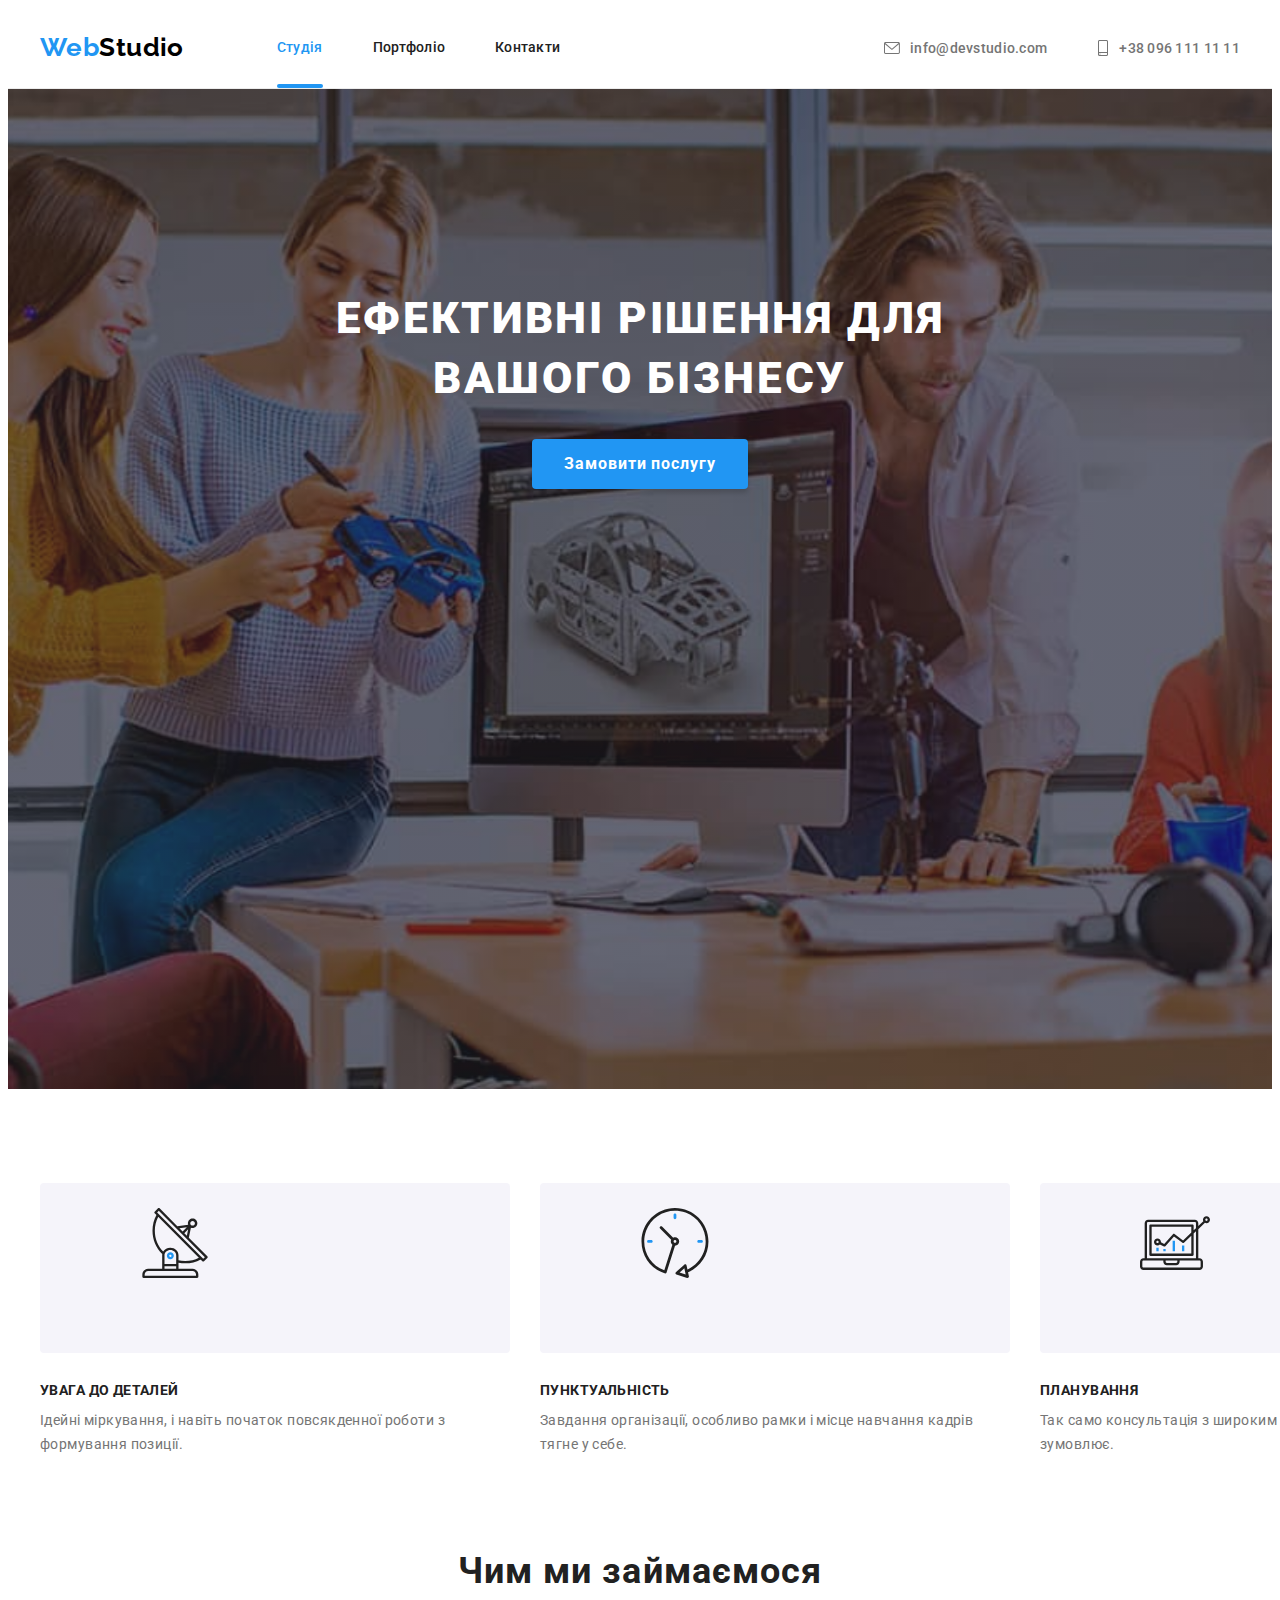
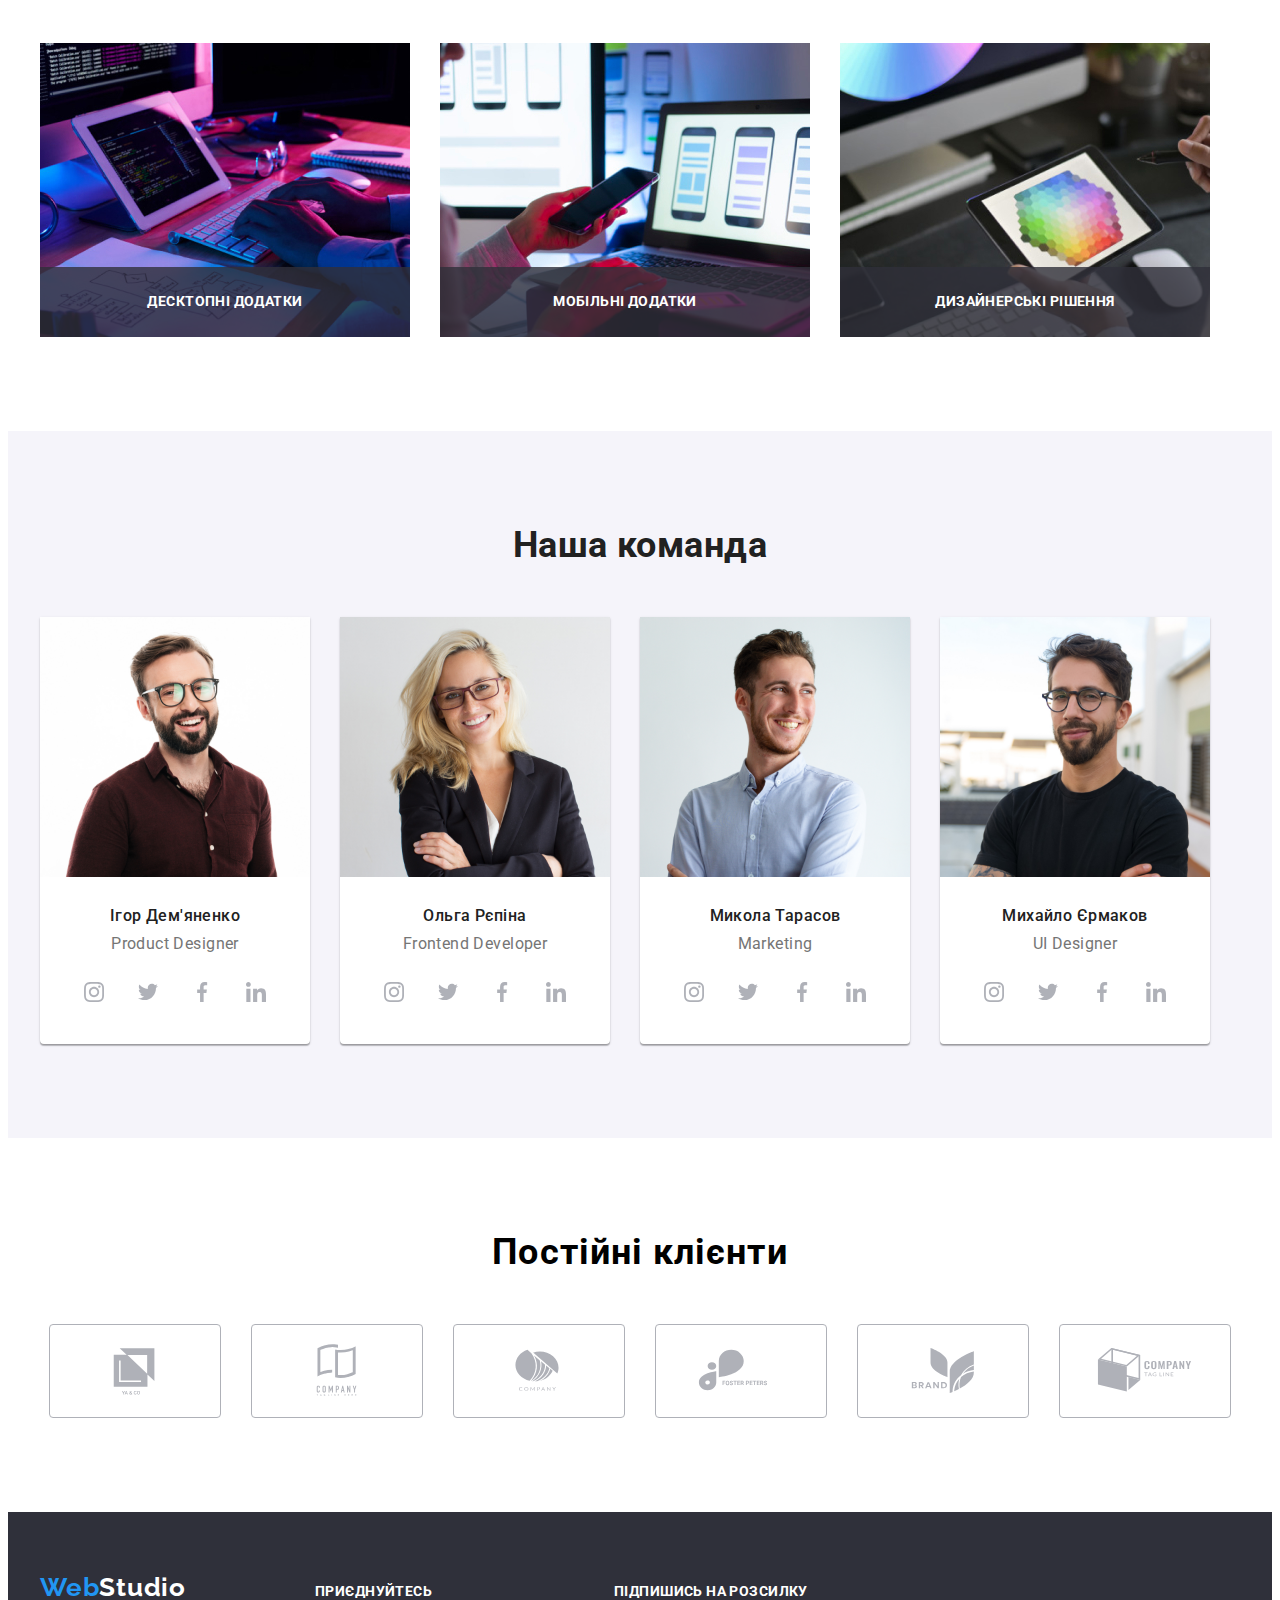
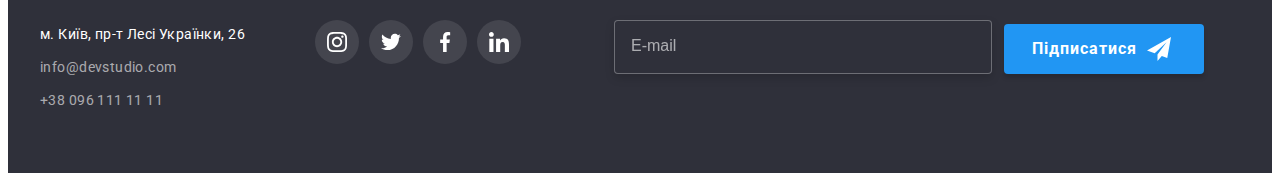
<file: index.html>
<!DOCTYPE html>
<html lang="en">
<head>
    <meta charset="UTF-8">
    <meta http-equiv="X-UA-Compatible" content="IE=edge">
    <meta name="viewport" content="width=device-width, initial-scale=1.0">
    <title>WebStudio</title>
    <link rel="preconnect" href="https://fonts.googleapis.com">
    <link rel="preconnect" href="https://fonts.gstatic.com" crossorigin>
    <link href="https://fonts.googleapis.com/css2?family=Montserrat:wght@400;700&family=Raleway:wght@700&family=Roboto:wght@400;500;700;900&display=swap" rel="stylesheet">
    <link rel="stylesheet" href="https://cdnjs.cloudflare.com/ajax/libs/modern-normalize/1.1.0/modern-normalize.min.css" integrity="sha512-wpPYUAdjBVSE4KJnH1VR1HeZfpl1ub8YT/NKx4PuQ5NmX2tKuGu6U/JRp5y+Y8XG2tV+wKQpNHVUX03MfMFn9Q==" crossorigin="anonymous" referrerpolicy="no-referrer" />
   
    <link rel="stylesheet" href="./css/main.min.css">
</head>
<body>
<header class="header">
    <div class="container header__main">
        <nav class="navigation">
            <a class="logo navigation-logo" href="./index.html"> <span class="word">Web</span>Studio</a>
            <ul class="pages__list list">
                <li class="pages__details">
                    <a class="pages__item link current " href="./index.html">Студія</a>
                </li>
                <li class="pages__details">
                    <a class="pages__item link" href="./portfolio.html">Портфоліо</a>
                </li>
                <li class="pages__details">
                    <a class="pages__item link" href="">Контакти</a>
                </li>
            </ul>
        </nav>
        <ul class="contacts list">
            <li class="pages__details">
                <a class="contact link" href="mailto:info@devstudio.com"><svg class="mail-phone" width="16px" height="12px">
                    <use href="./images/symbol-defs.svg#icon-envelope"></use>
                </svg>info@devstudio.com</a>
            </li>
            <li class="pages__details">
                <a class="contact link" href="tel:+380961111111"><svg class="mail-phone" width="12px" height="16px">
                    <use href="./images/symbol-defs.svg#icon-smartphone"></use>
                </svg>+38 096 111 11 11</a>
            </li>
        </ul>
    </div>
</header>
<main>
    <section class="hero overlay">
        <div class="container">
            <h1 class="hero__title">Ефективні рішення для вашого бізнесу</h1>
            <button class="button" type="button" data-modal-open>Замовити послугу</button>
            <div class="backdrop is-hidden" data-modal>
                <div class="modal">
                    <form class="blank">                  
                        <p class="blank__inform">
                            Залишайте свої данні, ми вам передзвонимо
                        </p>
                        <div class="customers-details__field">
                            <label for="name">Имя</label>
                            <div class="customers-details__input-wrapper">
                                <input class="customers-details__input" type="text" name="name" id="name" placeholder=" " />
                                <svg class="customers-details__icon" width="11px" height="11px">
                                    <use href="./images/symbol-defs.svg#icon-Name-contact">
                                    </use>
                                </svg>
                            </div>
                        </div>
                        <div class="customers-details__field">
                            <label for="tel">Телефон</label>
                            <div class="customers-details__input-wrapper">
                                <input class="customers-details__input" type="tel" name="tel" id="tel" placeholder=" " />
                                <svg class="customers-details__icon" width="13px" height="13px">
                                    <use href="./images/symbol-defs.svg#icon-Phone">
                                    </use>
                                </svg>
                            </div>
                        </div>
                        <div class="customers-details__field">
                            <label for="email">Пошта</label>
                            <div class="customers-details__input-wrapper">
                                <input class="customers-details__input" type="email" name="email" id="email" placeholder=" " />
                                <svg class="customers-details__icon" width="15px" height="12px">
                                    <use href="./images/symbol-defs.svg#icon-Email">
                                    </use>
                                </svg>
                            </div>
                        </div>
                        <div class="customers-details__field">
                            <label for="comment">Коментар</label>
                            <textarea name="comment" id="comment" placeholder="Введіть текст"></textarea>
                        </div>
                        <div class="customers-details__field">
                            <div class="polocy">
                                <input class="policy__check visually-hidden" type="checkbox" name="policy" id="policy" />
                                <label class="policy__label" for="policy">
                                    <span class="policy__modal">
                                        <svg width="11px" height="8px">
                                            <use href="./images/symbol-defs.svg#icon-Vector-1">
                                            </use>
                                        </svg>
                                    </span>Погоджуюся з розсилкрю та приймаю<a class="contract-details-link" href=" ">Умови
                                        договору </a> </label>
                            </div>
                        </div>
                        <button class="btn" type="submit">Відправити</button>
                    </form>
                    <button type="button" class="close" data-modal-close>
                        <svg width="11px" height="11px">
                            <use href="./images/symbol-defs.svg#icon-Vector-2-2">
                            </use>
                        </svg>
                    </button>
                </div>
            </div>
        </div>
    </section>
    <section class="reference">
        <div class="container">
            <h2 class="visually-hidden">Нотатки</h2>
            <ul class="reference__item list">
                <li class="reference__list ">
                    <div class="picture">
                        <svg class="feature-img" width="70px" height="70px">
                            <use href="./images/symbol-defs.svg#icon-antenna">
                            </use>
                        </svg>
                    </div>
                    <h3 class="reference__title">Увага до деталей</h3>
                    <p class="reference__text">Ідейні міркування, і навіть початок повсякденної роботи з формування
                        позиції.</p>
                </li>
                <li class="reference__list">
                    <div class="picture">
                        <svg class="feature-img" width="70px" height="70px">
                            <use href="./images/symbol-defs.svg#icon-clock">
                            </use>
                        </svg>
                    </div>
                    <h3 class="reference__title">Пунктуальність</h3>
                    <p class="reference__text">Завдання організації, особливо рамки і місце навчання кадрів тягне у себе.
                    </p>
                </li>
                <li class="reference__list">
                    <div class="picture">
                        <svg class="feature-img" width="70px" height="70px">
                            <use href="./images/symbol-defs.svg#icon-diagram">
                            </use>
                        </svg>
                    </div>
                    <h3 class="reference__title">Планування</h3>
                    <p class="reference__text">Так само консультація з широким активом значною мірою зумовлює.</p>
                </li>
                <li class="reference__list">
                    <div class="picture">
                        <svg class="feature-img" width="70px" height="70px">
                            <use href="./images/symbol-defs.svg#icon-astronaut">
                            </use>
                        </svg>
                    </div>
                    <h3 class="reference__title">Сучасні технології</h3>
                    <p class="reference__text">Значимість цих проблем настільки очевидна, що реалізація планових завдань.
                    </p>
                </li>
            </ul>
        </div>
    </section>
    <section class="work">
        <div class="container">
            <h2 class="work__title">Чим ми займаємося</h2>
            <ul class="work__item list">
                <li class="work__photo">
                    <div class="img">
                        <img src="./img/box1.jpg" alt="розробка сайту" width="370">
                        <p class="work__info">Десктопні додатки</p>
                    </div>
                </li>
                <li class="work__photo">
                    <div class="img">
                        <img src="./img/box2.jpg" alt="конфігурація додатку" width="370">
                        <p class="work__info">Мобільні додатки</p>
                    </div>
                </li>
                <li class="work__photo">
                    <div class="img">
                        <img src="./img/box3.jpg" alt="дизайнерське оформлення" width="370">
                        <p class="work__info">Дизайнерські рішення</p>
                    </div>
                </li>
            </ul>
        </div>
    </section>
    <section class="team">
       <div class="container">
        <h2 class="team-title">Наша команда</h2>
        <ul class="team-info list">
            <li class="team-list">
                <div class="img">
                    <img src="./img/ihor.jpg" alt="чоловік в бордовій сорочці" width="270">
                </div>
                <div class="team-detais">
                    <h3 class="team-name">Ігор Дем'яненко</h3>
                    <p class="team-text">Product Designer</p>
                    <ul class="team-soc list">
                        <li class="team-soc-item">
                            <a class="team-soc-link link" href="">
                                <svg class="team-soc-icon" width="20px" height="20px">
                                    <use href="./images/symbol-defs.svg#icon-instagram"></use>
                                </svg>
                            </a>
                        </li>
                        <li class="team-soc-item">
                            <a class="team-soc-link link" href="">
                                <svg class="team-soc-icon" width="20px" height="20px">
                                    <use href="./images/symbol-defs.svg#icon-twitter"></use>
                                </svg>
                            </a>
                        </li>
                        <li class="team-soc-item">
                            <a class="team-soc-link link" href="">
                                <svg class="team-soc-icon" width="20px" height="20px">
                                    <use href="./images/symbol-defs.svg#icon-facebook"></use>
                                </svg>
                            </a>
                        </li>
                        <li class="team-soc-item">
                            <a class="team-soc-link link" href="">
                                <svg class="team-soc-icon" width="20px" height="20px">
                                    <use href="./images/symbol-defs.svg#icon-linkedin"></use>
                                </svg>
                            </a>
                        </li>
                    </ul>
                </div>
            </li>
            <li class="team-list">
                <img src="./img/olga.jpg" alt="жінка в піджаку" width="270">
                <div class="team-detais">
                    <h3 class="team-name">Ольга Рєпіна</h3>
                    <p class="team-text">Frontend Developer</p>
                    <ul class="team-soc list">
                        <li class="team-soc-item">
                        <a class="team-soc-link link" href="">
                            <svg class="team-soc-icon" width="20px" height="20px">
                                <use href="./images/symbol-defs.svg#icon-instagram"></use>
                            </svg>
                        </a>
                    </li>
                    <li class="team-soc-item">
                        <a class="team-soc-link link" href="">
                            <svg class="team-soc-icon" width="20px" height="20px">
                                <use href="./images/symbol-defs.svg#icon-twitter"></use>
                            </svg>
                        </a>
                    </li>
                    <li class="team-soc-item">
                        <a class="team-soc-link link" href="">
                            <svg class="team-soc-icon" width="20px" height="20px">
                                <use href="./images/symbol-defs.svg#icon-facebook"></use>
                            </svg>
                        </a>
                    </li>
                    <li class="team-soc-item">
                        <a class="team-soc-link link" href="">
                            <svg class="team-soc-icon" width="20px" height="20px">
                                <use href="./images/symbol-defs.svg#icon-linkedin"></use>
                            </svg>
                        </a>
                    </li>
                     </ul>
                </div>
            </li>
            <li class="team-list">
                <div class="img">
                    <img src="./img/mykola.jpg" alt="чоловік у світлій сорочці" width="270">
                </div>
                <div class="team-detais">
                    <h3 class="team-name">Микола Тарасов</h3>
                    <p class="team-text">Marketing</p>
                    <ul class="team-soc list">
                        <li class="team-soc-item">
                            <a class="team-soc-link link" href="">
                                <svg class="team-soc-icon" width="20px" height="20px">
                                    <use href="./images/symbol-defs.svg#icon-instagram"></use>
                                </svg>
                            </a>
                        </li>
                        <li class="team-soc-item">
                            <a class="team-soc-link link" href="">
                                <svg class="team-soc-icon" width="20px" height="20px">
                                    <use href="./images/symbol-defs.svg#icon-twitter"></use>
                                </svg>
                            </a>
                        </li>
                        <li class="team-soc-item">
                            <a class="team-soc-link link" href="">
                                <svg class="team-soc-icon" width="20px" height="20px">
                                    <use href="./images/symbol-defs.svg#icon-facebook"></use>
                                </svg>
                            </a>
                        </li>
                        <li class="team-soc-item">
                            <a class="team-soc-link link" href="">
                                <svg class="team-soc-icon" width="20px" height="20px">
                                    <use href="./images/symbol-defs.svg#icon-linkedin"></use>
                                </svg>
                            </a>
                        </li>
                    </ul>
                </div>
            </li>
            <li class="team-list">
                <div class="img">
                    <img src="./img/mykhailo.jpg" alt="чоловік у чорній футболці" width="270">
                </div>
                <div class="team-detais">
                    <h3 class="team-name">Михайло Єрмаков</h3>
                    <p class="team-text">UI Designer</p>
                    <ul class="team-soc list">
                        <li class="team-soc-item">
                            <a class="team-soc-link link" href="">
                                <svg class="team-soc-icon" width="20px" height="20px">
                                    <use href="./images/symbol-defs.svg#icon-instagram"></use>
                                </svg>
                            </a>
                        </li>
                        <li class="team-soc-item">
                            <a class="team-soc-link link" href="">
                                <svg class="team-soc-icon" width="20px" height="20px">
                                    <use href="./images/symbol-defs.svg#icon-twitter"></use>
                                </svg>
                            </a>
                        </li>
                        <li class="team-soc-item">
                            <a class="team-soc-link link" href="">
                                <svg class="team-soc-icon" width="20px" height="20px">
                                    <use href="./images/symbol-defs.svg#icon-facebook"></use>
                                </svg>
                            </a>
                        </li>
                        <li class="team-soc-item">
                            <a class="team-soc-link link" href="">
                                <svg class="team-soc-icon" width="20px" height="20px">
                                    <use href="./images/symbol-defs.svg#icon-linkedin"></use>
                                </svg>
                            </a>
                        </li>
                    </ul>
                </div>
            </li>
        </ul>
       </div>
    </section>
    <section class="regular-customers">
        <div class="container">
            <h2 class="clients">Постійні клієнти</h2>
            <ul class="customers-list list">
                <li class="customers">
                    <a class="regular-customers-link link" href="">
                        <svg class="customers-logo" width="106px" height="60px">
                            <use href="./images/symbol-defs.svg#icon-logo-1">
                            </use>
                        </svg>
                    </a>
                </li>
                <li class="customers">
                    <a class="regular-customers-link link" href="">
                        <svg class="customers-logo" width="106px" height="60px">
                            <use href="./images/symbol-defs.svg#icon-logo-2">
                            </use>
                        </svg>
                    </a>
                </li>
                <li class="customers">
                    <a class="regular-customers-link link" href="">
                        <svg class="customers-logo" width="106px" height="60px">
                            <use href="./images/symbol-defs.svg#icon-logo-3">
                            </use>
                        </svg>
                    </a>
                </li>
                <li class="customers">
                    <a class="regular-customers-link link" href="">
                        <svg class="customers-logo" width="106px" height="60px">
                            <use href="./images/symbol-defs.svg#icon-logo-4">
                            </use>
                        </svg>
                    </a>
                </li>
                <li class="customers">
                    <a class="regular-customers-link link" href="">
                        <svg class="customers-logo" width="106px" height="60px">
                            <use href="./images/symbol-defs.svg#icon-logo-5">
                            </use>
                        </svg>
                    </a>
                </li>
                <li class="customers">
                    <a class="regular-customers-link link" href="">
                        <svg class="customers-logo" width="106px" height="60px">
                            <use href="./images/symbol-defs.svg#icon-logo-6">
                            </use>
                        </svg>
                    </a>
                </li>
            </ul>
        </div>
    </section>
</main>
<footer>
   <div class="container main-footer">
       <div class="navigation-footer">
        <a class="footer-logo" href="./index.html"> <span class="word">Web</span>Studio</a>
        <address class="adress">
            <ul class="adress-list list">
                <li class="contact-info">
                    <a class="adress-street link" href="https://goo.gl/maps/QFb7DLTNwbbbnxzx8" target="_blank"
                        rel="noreferrer noopener">м. Київ, пр-т Лесі Українки, 26</a>
                </li>
                <li class="contact-info"><a class="adress-mail link" href="mailto:info@devstudio.com">info@devstudio.com</a>
                </li>
                <li class="contact-info"><a class="adress-phone link" href="tel:+380961111111">+38 096 111 11 11</a></li>
            </ul>
        </address>
       </div>
        <div class="join-footer">
            <p class="join">Приєднуйтесь</p>
            <ul class="soc-main list">
                <li class="soc-list">
                   <a class="social-networks-list link" href="">
                    <svg class="social-networks" width="20px" height="20px">
                        <use href="./images/symbol-defs.svg#icon-instagram"></use>
                    </svg>
                   </a>
                </li>
                <li class="soc-list">
                    <a class="social-networks-list link" href="">
                        <svg class="social-networks" width="20px" height="20px">
                            <use href="./images/symbol-defs.svg#icon-twitter"></use>
                        </svg>
                    </a>
                </li>
                <li class="soc-list">
                    <a class="social-networks-list link" href="">
                        <svg class="social-networks" width="20px" height="20px">
                            <use href="./images/symbol-defs.svg#icon-facebook"></use>
                        </svg>
                    </a>
                </li>
                <li class="soc-list">
                    <a class="social-networks-list link" href="">
                        <svg class="social-networks" width="20px" height="20px">
                            <use href="./images/symbol-defs.svg#icon-linkedin"></use>
                        </svg>
                    </a>
                </li>
            </ul>
        </div>
        <form class="footer-form">
            <div class="footer-field">
                <label for="email">Підпишись на розсилку</label>
                <input class="footer-input-details" type="email" name="email-footer" id="email" placeholder="E-mail" />
            </div>
            <button class="footer-button" type="submit">Підписатися
            <svg class="footer-button-icon" width="24px" height="24px">
                <use href="./images/symbol-defs.svg#icon-icon-send">
                </use>
            </svg>
            </button>
        </form>
   </div>
</footer>
<script src="./js/modal.js"></script>
</body>
</html>
</file>
<file: css/main.min.css>
p,h1,h2,h3,h4,h5,h6{margin:0px}ul{margin:0;padding-left:0px}:root{--main-background: #FFFFFF;--main-font: "Roboto", sans-serif;--main-titlet-color: #212121;--main-text-color: #757575;--main-accent-color: #2196F3;--main-photo-background: #EEEEEE;--second-logo-color: #000000;--button-color: #F5F4FA;--color: #FFFFFF 60 %;--color-section: #2F303A;--line-color: #ECECEC}.container{width:1200px;padding-right:15px;padding-left:15px;margin:0 auto}.team-soc{display:flex;align-items:center;justify-content:center;margin-top:16px}.tem-soc-icon{fill:#afb1b8}.team-soc-item:not(:last-child){margin-right:10px}.list{list-style:none}.link{text-decoration:none}body{font-family:var(--main-font);background:var(--main-background);color:var(--main-text-color);font-size:14px;letter-spacing:.03em}img{display:block;max-width:100%;height:auto}.visually-hidden{position:absolute;white-space:nowrap;width:1px;height:1px;overflow:hidden;border:0;padding:0;clip:rect(0 0 0 0);-webkit-clip-path:inset(50%);clip-path:inset(50%);margin:-1px}.container{width:1200px;padding-right:15px;padding-left:15px;margin:0 auto}.header{border-bottom:1px solid var(--line-color)}.header__main{display:flex}.logo{font-family:"Raleway";font-weight:700;font-size:26px;line-height:1.2;color:#000;text-decoration:none;padding-bottom:25px;padding-top:24px}.word{font-weight:700;font-size:26px;line-height:1.2;color:#2196f3;letter-spacing:.03em}.navigation-logo{margin-right:93px}.navigation{display:flex;align-items:center}.pages__details{display:flex;align-items:center;justify-self:start;color:var(--main-text-color)}.pages__details:hover,.pages__details:focus{color:var(--main-accent-color)}.pages__details:not(:last-child){margin-right:50px}.mail-phone{fill:currentColor;margin-right:10px}.pages__list{display:flex;align-items:center}.pages__item{display:block;position:relative;padding-top:32px;padding-bottom:32px;font-weight:500;line-height:1.14;letter-spacing:.02em;color:var(--main-titlet-color);transition:transform 250ms cubic-bezier(0.4, 0, 0.2, 1)}.pages__item:hover,.pages__item:focus{color:var(--main-accent-color)}.current::after{content:"";position:absolute;display:block;bottom:0;left:0;width:100%;height:4px;background:var(--main-accent-color);border-radius:2px;opacity:1;transition:opacity 250ms cubic-bezier(0.4, 0, 0.2, 1)}.current{color:var(--main-accent-color)}.contacts{display:flex;align-items:center;margin-left:auto}.contact{display:flex;align-items:center;padding-top:32px;padding-bottom:32px;font-weight:500;line-height:16px;letter-spacing:.02em;color:var(--main-text-color);transition:transform 250ms cubic-bezier(0.4, 0, 0.2, 1)}.contact:hover,.contact:focus{color:var(--main-accent-color)}.hero{background-color:#c4c4c4;padding-top:200px;padding-bottom:200px;text-align:center}.hero__title{width:696px;margin:0 auto;margin-bottom:30px;font-family:var(--main-font);font-weight:900;font-size:44px;line-height:1.36;text-align:center;text-transform:uppercase;letter-spacing:.06em;color:#fff}.button{padding-top:10px;padding-right:32px;padding-bottom:10px;padding-left:32px;font-family:var(--main-font);font-weight:700;font-size:16px;line-height:1.87;text-align:center;color:var(--main-background);letter-spacing:.06em;background-color:var(--main-accent-color);box-shadow:0px 4px 4px rgba(0,0,0,.15);border-radius:4px;cursor:pointer;border:none}.overlay{max-width:1600px;height:600px;margin-right:auto;margin-left:auto;background-image:linear-gradient(rgba(47, 48, 58, 0.4), rgba(47, 48, 58, 0.4)),url(../images/overlay.jpg);background-size:cover;background-position:center;background-repeat:no-repeat}.backdrop{position:fixed;top:0;left:0;width:100%;height:100%;background-color:rgba(0,0,0,.2);transition:opacity 250ms cubic-bezier(0.4, 0, 0.2, 1),visibility 250ms cubic-bezier(0.4, 0, 0.2, 1);z-index:1;overflow-y:scroll}.is-hidden{opacity:0;visibility:hidden;pointer-events:none}.close{display:flex;width:30px;height:30px;margin-top:14px;margin-right:14px;padding:10px;border-radius:50%;background-color:var(--main-background);border:1px solid rgba(0,0,0,.1);cursor:pointer;transition:fill 250ms cubic-bezier(0.4, 0, 0.2, 1)}.close:hover,.close:focus{color:var(--main-accent-color)}.close{fill:currentColor}.modal{display:flex;justify-content:flex-end;position:absolute;top:50%;left:50%;transform:translate(-50%, -50%) rotate(360deg);width:528px;height:581px;transition:transform 250ms cubic-bezier(0.4, 0, 0.2, 1);background:var(--main-background);box-shadow:0px 1px 3px rgba(0,0,0,.12),0px 1px 1px rgba(0,0,0,.14),0px 2px 1px rgba(0,0,0,.2);border-radius:4px}.backdrop.is-hidden .modal{transform:translate(-50%, -50%) rotate(0)}.blank{width:528px;background:var(--main-background);margin-right:auto;padding-top:40px;padding-left:40px}.blank__inform{width:448px;font-weight:700;font-size:20px;line-height:1.15;text-align:center;margin-top:2px;margin-bottom:10px;color:var(--main-titlet-color)}.customers-details__field{display:flex;flex-direction:column}.customers-details__field:nth-child(-n+4){margin-bottom:10px}.customers-details__field label{text-align:left;font-weight:400;font-size:12px;line-height:1.16;letter-spacing:.01em;color:var(--main-text-color)}.customers-details__field label:not(:last-child){margin-bottom:4px}.customers-details__input{width:100%;height:40px;padding-left:42px;border:1px solid rgba(33,33,33,.2);border-radius:4px;outline:none;transition:border 250ms cubic-bezier(0.4, 0, 0.2, 1)}.customers-details__input::-moz-placeholder{font-weight:400;font-size:12px;line-height:1.16;letter-spacing:.01em;color:rgba(117,117,117,.5)}.customers-details__input:-ms-input-placeholder{font-weight:400;font-size:12px;line-height:1.16;letter-spacing:.01em;color:rgba(117,117,117,.5)}.customers-details__input::placeholder{font-weight:400;font-size:12px;line-height:1.16;letter-spacing:.01em;color:rgba(117,117,117,.5)}.customers-details__input:focus{border-color:#2196f3;outline:rgba(0,0,0,0)}.customers-details__input-wrapper{position:relative}.customers-details__icon{position:absolute;top:50%;left:12px;transform:translateY(-50%);fill:var(--second-logo-color);transition:fill 250ms cubic-bezier(0.4, 0, 0.2, 1)}.customers-details__input:focus+.customers-details__icon{border:#2196f3;fill:var(--main-accent-color);outline:rgba(0,0,0,0)}label.policy__label{display:flex;align-items:center;justify-content:center;margin-top:20px;justify-content:center}.policy__modal{display:flex;align-items:center;justify-content:center;width:16px;height:15px;margin-right:7px;border:2px solid var(--second-logo-color);box-shadow:0px 1px 3px rgba(0,0,0,.12),0px 1px 1px rgba(0,0,0,.14),0px 2px 1px rgba(0,0,0,.2);border-radius:4px;cursor:pointer}.policy__check:checked+.policy__label>.policy__modal{border:none;background-color:var(--main-accent-color)}.policy__modal svg{fill:rgba(0,0,0,0)}.policy__check:checked+.policy__label>.policy__modal svg{fill:var(--main-background)}.btn{padding-top:10px;padding-right:52px;padding-bottom:10px;padding-left:52px;margin-top:30px;font-family:var(--main-font);font-weight:700;font-size:16px;line-height:1.87;text-align:center;color:var(--main-background);letter-spacing:.06em;background-color:var(--main-accent-color);box-shadow:0px 4px 4px rgba(0,0,0,.15);border-radius:4px;cursor:pointer;border:none;outline:rgba(0,0,0,0)}.contract-details-link{color:#2196f3;outline:rgba(0,0,0,0);margin-left:1px}.customers-details__field textarea{resize:none;width:100%;height:120px;padding:12px 16px;font-weight:400;font-size:12px;line-height:14px;letter-spacing:.01em;color:rgba(117,117,117,.5);box-shadow:0px 1px 3px rgba(0,0,0,.12),0px 1px 1px rgba(0,0,0,.14),0px 2px 1px rgba(0,0,0,.2);border-radius:4px;outline:rgba(0,0,0,0)}.customers-details__field textarea:focus{border-color:#2196f3;outline:rgba(0,0,0,0);color:var(--second-logo-color)}.reference{padding-top:94px;padding-bottom:94px}.reference__item{display:flex}.reference__list{display:block;align-items:center}.picture{display:block;padding:25px 100px;margin-bottom:30px;width:270px;height:120px;background:var(--button-color);border-radius:4px}.reference__title{margin-bottom:10px;font-weight:700;font-size:14px;line-height:1.14;color:var(--main-titlet-color);text-transform:uppercase}.reference__list{flex-basis:270px}.reference__list:not(:last-child){margin-right:30px}.reference__text{line-height:1.71}.work{padding-bottom:94px}.work__item{display:flex}.work__photo{display:block}.work__photo:not(:last-child){margin-right:30px}.img{display:block;position:relative}.work__title{margin-bottom:50px;font-weight:700;font-size:36px;line-height:1.16;text-align:center;letter-spacing:.03em;color:var(--main-titlet-color)}.work__info{display:block;position:absolute;left:0;bottom:0;width:100%;background-color:rgba(47,48,58,.8);padding:27px 0;font-weight:700;font-size:14px;line-height:1.14;text-align:center;text-transform:uppercase;color:var(--main-background)}.team{background-color:var(--button-color);padding-bottom:94px;padding-top:94px}.team-info{display:flex}.team-title{margin-bottom:50px;font-weight:700;font-size:36px;line-height:1.16;text-align:center;color:var(--main-titlet-color)}.team-list{box-shadow:0px 1px 3px rgba(0,0,0,.12),0px 1px 1px rgba(0,0,0,.14),0px 2px 1px rgba(0,0,0,.2);border-radius:0px 0px 4px 4px;background-color:var(--main-background)}.team-list:not(:last-child){margin-right:30px}.team-detais{padding-top:30px;padding-bottom:30px;text-align:center}.team-name{margin-bottom:10px;font-weight:500;font-size:16px;line-height:1.18;color:var(--main-titlet-color)}.team-text{font-weight:400;font-size:16px;line-height:1.18}.team-soc-link{display:flex;align-items:center;justify-content:center;width:44px;height:44px;border-radius:50%;color:#afb1b8;transition:transform 250ms cubic-bezier(0.4, 0, 0.2, 1)}.team-soc-link:hover,.team-soc-link:focus{background-color:var(--main-accent-color);color:#fff}.team-soc-icon{fill:currentColor}.regular-customers{padding-top:94px;padding-bottom:94px;background-color:var(--main-background)}.clients{margin-bottom:50px;font-weight:700;font-size:36px;line-height:1.16;text-align:center;letter-spacing:.03em;color:var(--second-logo-color)}.customers:not(:last-child){margin-right:30px}.customers-list{display:flex;align-content:center;justify-content:center}.regular-customers-link{display:flex;align-items:center;justify-content:center;width:170px;height:92px;border:1px solid #afb1b8;border-radius:4px;color:#afb1b8;transition:transform 250ms cubic-bezier(0.4, 0, 0.2, 1)}.regular-customers-link:hover,.regular-customers-link:focus{color:var(--main-accent-color);border:1px solid var(--main-accent-color)}.customers-logo{fill:currentColor}.services{padding-top:94px;padding-bottom:94px}.service-item{display:flex;flex-wrap:wrap}.services-info{width:370px;margin-right:30px;margin-bottom:30px}.services-info:nth-child(3n){margin-right:0}.services-info:nth-last-child(-n+3){margin-bottom:0px}.groupa{display:block;position:relative}.groupa:hover,.groupa:focus{box-shadow:0px 1px 1px rgba(0,0,0,.12),0px 4px 4px rgba(0,0,0,.06),1px 4px 6px rgba(0,0,0,.16)}.portfolio-overlay{position:relative;overflow:hidden}.portfolio-container{display:block;position:absolute;top:0;left:0;opacity:0;transform:translateY(100%);width:100%;height:100%;background:rgba(33,150,243,.9);transition:transform 250ms cubic-bezier(0.4, 0, 0.2, 1),opacity 250ms cubic-bezier(0.4, 0, 0.2, 1)}.groupa:hover .portfolio-container{opacity:1;transform:translateY(0)}.portfolio-text{display:block;position:absolute;top:50%;left:50%;transform:translate(-50%, -50%);padding:63px 24px;width:100%;font-size:18px;line-height:1.55;color:var(--main-background)}.services-title{margin-bottom:4px;font-weight:700;font-size:18px;line-height:2;letter-spacing:.06em;color:var(--main-titlet-color)}.services-text{font-size:16px;line-height:1.87;color:var(--main-text-color)}.services-navigation{padding-top:20px;padding-right:24px;padding-bottom:20px;padding-left:24px;border:1px solid var(--main-photo-background);border-top:none}.option-list{display:flex;margin-bottom:50px;justify-content:center}.button-name{display:block}.button-name:not(:last-child){margin-right:8px}.button-title{display:flex;align-items:center;padding-top:6px;padding-right:25px;padding-bottom:6px;padding-left:25px;font-family:var(--main-font);font-weight:500;font-size:16px;line-height:1.62;text-align:center;letter-spacing:.03em;color:var(--main-titlet-color);background:var(--button-color);border:none;border-radius:4px;border-color:rgba(0,0,0,0);transition:transform 250ms cubic-bezier(0.4, 0, 0.2, 1)}.button-title{cursor:pointer}.button-title:hover,.button-title:focus{color:var(--main-background);background:var(--main-accent-color);box-shadow:0px 3px 1px rgba(0,0,0,.1),0px 1px 2px rgba(0,0,0,.08),0px 2px 2px rgba(0,0,0,.12)}.services{padding-top:94px;padding-bottom:94px}.service-item{display:flex;flex-wrap:wrap}.services-info{width:370px;margin-right:30px;margin-bottom:30px}.services-info:nth-child(3n){margin-right:0}.services-info:nth-last-child(-n+3){margin-bottom:0px}.groupa{display:block;position:relative}.groupa:hover,.groupa:focus{box-shadow:0px 1px 1px rgba(0,0,0,.12),0px 4px 4px rgba(0,0,0,.06),1px 4px 6px rgba(0,0,0,.16)}.portfolio-overlay{position:relative;overflow:hidden}.portfolio-container{display:block;position:absolute;top:0;left:0;opacity:0;transform:translateY(100%);width:100%;height:100%;background:rgba(33,150,243,.9);transition:transform 250ms cubic-bezier(0.4, 0, 0.2, 1),opacity 250ms cubic-bezier(0.4, 0, 0.2, 1)}.groupa:hover .portfolio-container{opacity:1;transform:translateY(0)}.portfolio-text{display:block;position:absolute;top:50%;left:50%;transform:translate(-50%, -50%);padding:63px 24px;width:100%;font-size:18px;line-height:1.55;color:var(--main-background)}.services-title{margin-bottom:4px;font-weight:700;font-size:18px;line-height:2;letter-spacing:.06em;color:var(--main-titlet-color)}.services-text{font-size:16px;line-height:1.87;color:var(--main-text-color)}.services-navigation{padding-top:20px;padding-right:24px;padding-bottom:20px;padding-left:24px;border:1px solid var(--main-photo-background);border-top:none}footer{background-color:#2f303a;padding-top:60px;padding-bottom:60px}.main-footer{display:flex;align-items:baseline}.footer-logo{display:flex;align-items:center;font-family:"Raleway";font-weight:700;font-size:26px;line-height:1.2;color:var(--main-background);letter-spacing:.03em;text-decoration:none}.adress{display:flex;align-items:center;margin-top:20px;transition:transform 250ms cubic-bezier(0.4, 0, 0.2, 1)}.adress-street{font-style:normal;font-weight:400;font-size:14px;line-height:1.71;letter-spacing:.03em;color:var(--main-background);transition:transform 250ms cubic-bezier(0.4, 0, 0.2, 1)}.adress-street:hover,.adress-street:focus{color:var(--main-accent-color)}.contact-info:not(:last-child){margin-bottom:9px}.adress-mail{font-style:normal;line-height:1.71;color:rgba(255,255,255,.6)}.adress-mail:hover,.adress-mail:focus{color:var(--main-accent-color)}.adress-phone{font-style:normal;line-height:1.71;color:rgba(255,255,255,.6)}.adress-phone:hover,.adress-phone:focus{color:var(--main-accent-color)}.join{font-weight:700;line-height:1.14;text-transform:uppercase;color:var(--main-background)}.join-footer{margin-left:70px}.soc-main{display:flex;margin-top:20px}.social-networks-list{display:flex;align-items:center;justify-content:center;width:44px;height:44px;border-radius:50%;background:rgba(255,255,255,.1);color:#fff;transition:transform 250ms cubic-bezier(0.4, 0, 0.2, 1)}.social-networks-list:hover,.social-networks-list:focus{background-color:var(--main-accent-color)}.soc-list:not(:last-child){margin-right:10px}.social-networks{fill:currentColor}.footer-form{position:relative;margin-left:93px;background-color:var(--color-section)}.footer-form label{position:relative;font-weight:700;font-size:14px;line-height:1.14;text-transform:uppercase;color:var(--main-background)}.footer-input-details{display:flex;flex-direction:column;width:358px;height:50px;padding-left:16px;margin-top:20px;margin-right:12px;background-color:var(--color-section);border:1px solid rgba(255,255,255,.3);filter:drop-shadow(0px 4px 4px rgba(0, 0, 0, 0.15));outline:rgba(0,0,0,0);border-radius:4px}.footer-input-details:focus{border-color:#2196f3;outline:rgba(0,0,0,0)}.footer-input-details::-moz-placeholder{font-weight:400;font-size:16px;line-height:1.25;color:rgba(255,255,255,.6)}.footer-input-details:-ms-input-placeholder{font-weight:400;font-size:16px;line-height:1.25;color:rgba(255,255,255,.6)}.footer-input-details::placeholder{font-weight:400;font-size:16px;line-height:1.25;color:rgba(255,255,255,.6)}.footer-button{position:absolute;bottom:0;right:0;transform:translateX(100%);display:flex;align-items:center;width:200px;padding:10px 28px;font-family:var(--main-font);font-weight:700;font-size:16px;line-height:1.87;text-align:center;color:var(--main-background);letter-spacing:.06em;background-color:var(--main-accent-color);box-shadow:0px 4px 4px rgba(0,0,0,.15);border-radius:4px;cursor:pointer;border:none}.footer-button-icon{fill:var(--main-background);margin-left:10px}/*# sourceMappingURL=main.min.css.map */
</file>
